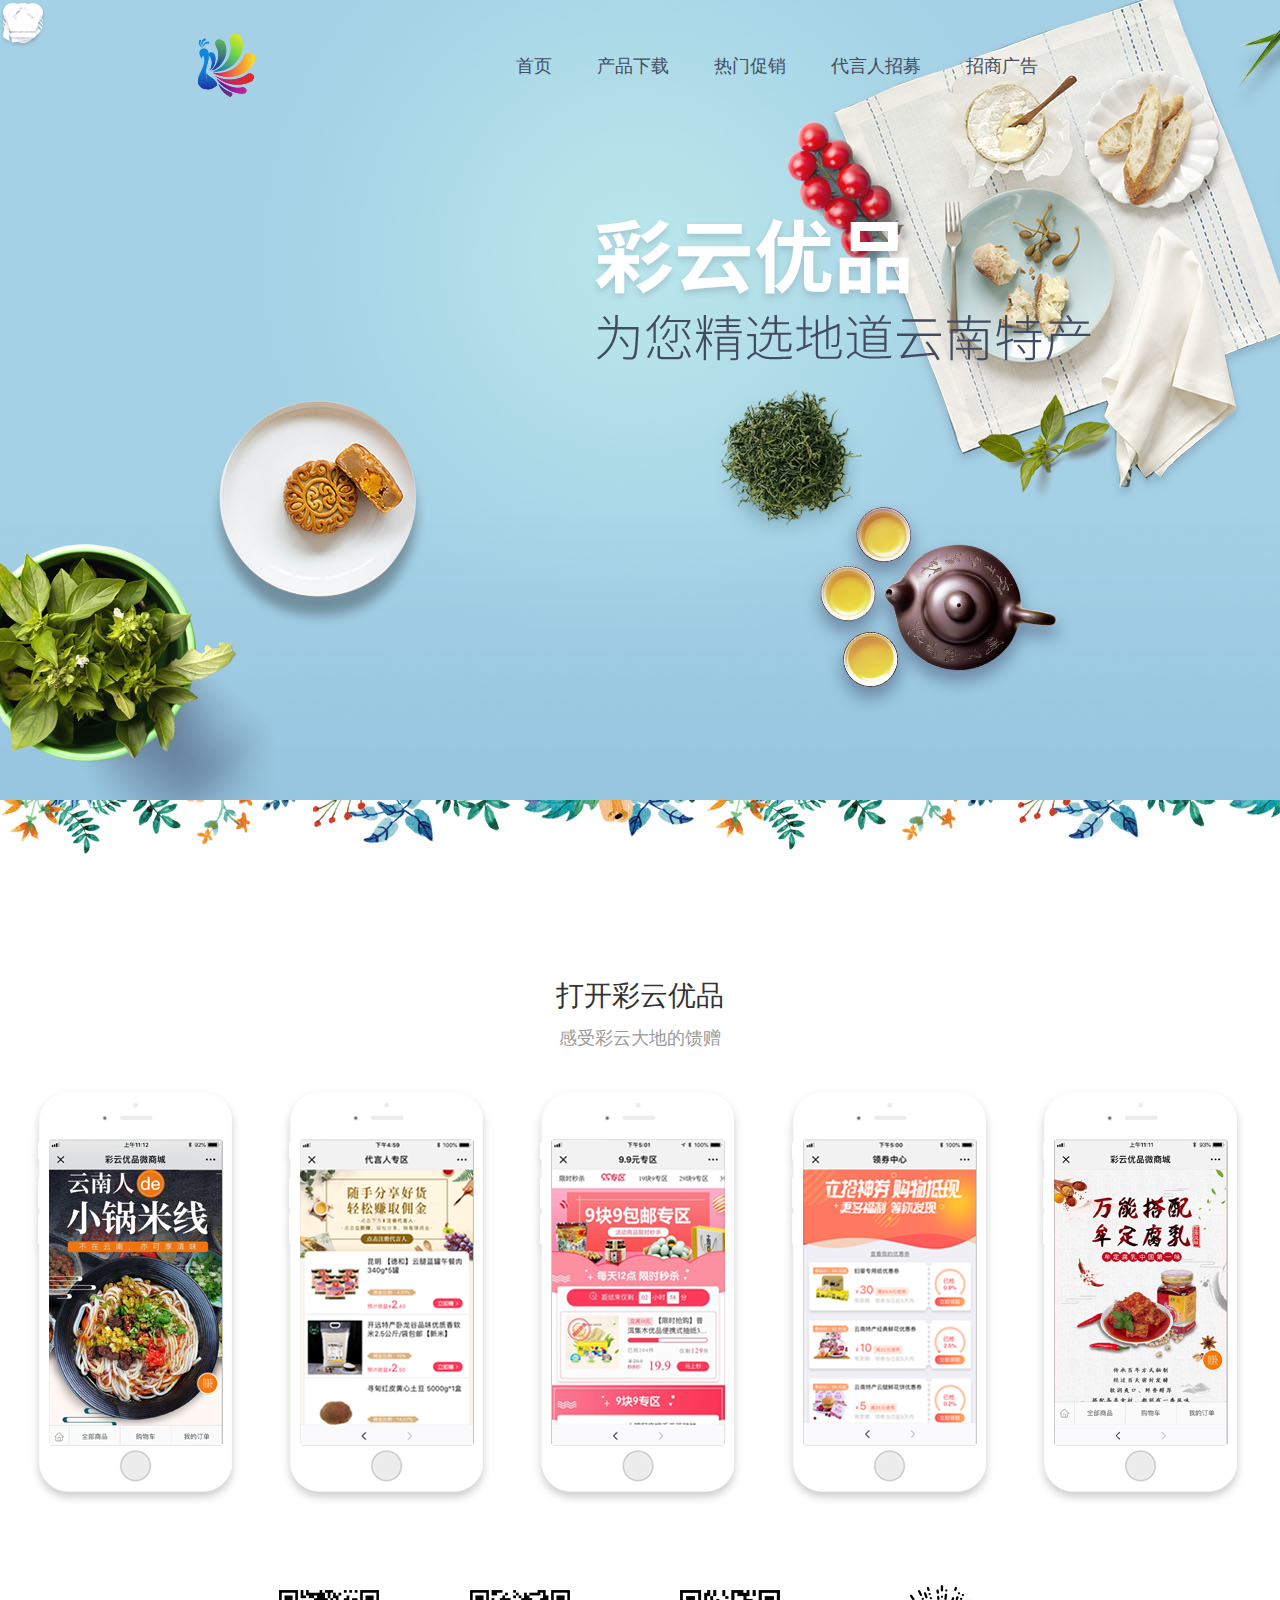
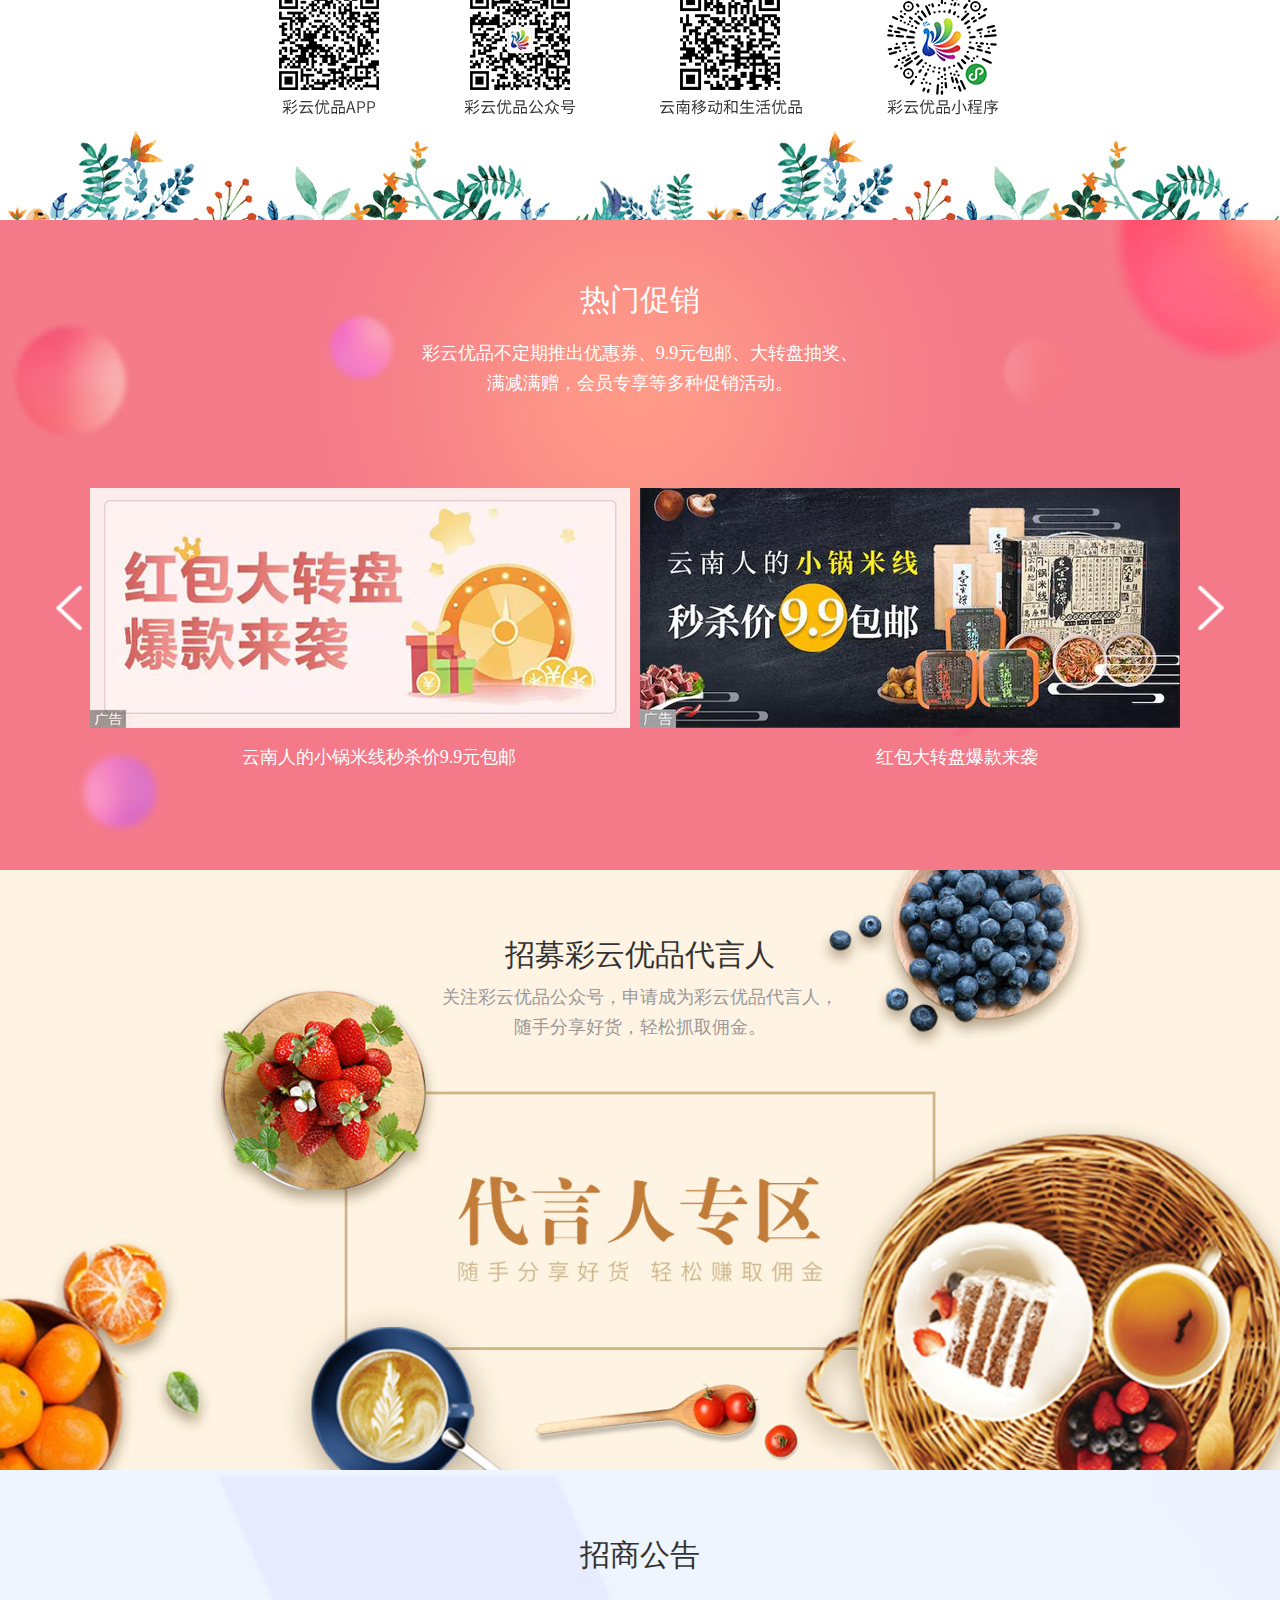
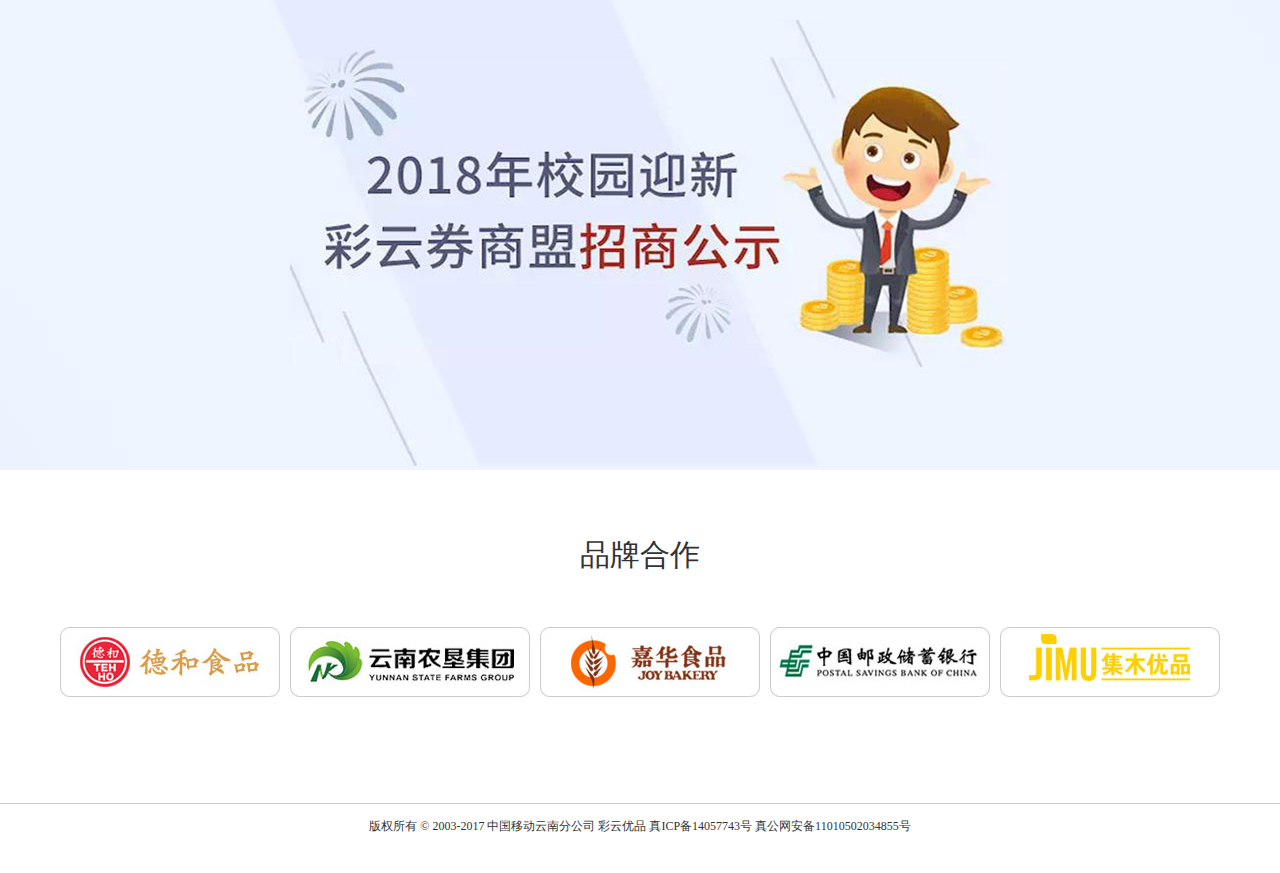
<file: 彩云优品/index.html>
<!DOCTYPE html>
<html lang="en">

<head>
    <meta charset="UTF-8">
    <meta http-equiv="X-UA-Compatible" content="IE=edge">
    <meta name="viewport" content="width=device-width, initial-scale=1.0 user-scalable=no">
    <title>Document</title>
    <!-- <link href="https://cdn.jsdelivr.net/npm/bootstrap@3.3.7/dist/css/bootstrap.min.css" rel="stylesheet"> -->
    <link rel="stylesheet" href="./css/index.css">
    <link rel="stylesheet" href="./css/swiper-3.4.2.min.css">
    <link rel="stylesheet" href="./css/normalize.css">
    <script src="./js/jquery.min.js"></script>
    <script src="./js/index.js"></script>
    <!-- <script src="./js/index.js"></script> -->
    <!-- HTML5 shim 和 Respond.js 是为了让 IE8 支持 HTML5 元素和媒体查询（media queries）功能 -->
    <!-- 警告：通过 file:// 协议（就是直接将 html 页面拖拽到浏览器中）访问页面时 Respond.js 不起作用 -->
    <!--[if lt IE 9]>
      <script src="https://cdn.jsdelivr.net/npm/html5shiv@3.7.3/dist/html5shiv.min.js"></script>
      <script src="https://cdn.jsdelivr.net/npm/respond.js@1.4.2/dest/respond.min.js"></script>
    <![endif]-->
</head>

<body>
    <div class="box">
        <div class="mb">
        </div>
        <!-- 头部 -->
        <div class="head">
            <div class="h-nav">
                <a href="#"><img src="./img/logo.png" alt=""></a>
                <a href="#">首页</a>
                <a href="#">产品下载</a>
                <a href="#">热门促销</a>
                <a href="#">代言人招募</a>
                <a href="#">招商广告</a>
            </div>
            <!-- 小屏显示 -->
            <div class="nav-xs">
                <div class="h-nav-2 clearfix">
                    <img class="fl" src="./img/logo.png" alt="">
                    <div class="fr ck">
                        <span></span>
                        <span></span>
                        <span></span>
                    </div>
                </div>
                <ul class="ns-item">
                    <li><a href="#">首页</a></li>
                    <li><a href="#">产品下载</a></li>
                    <li><a href="#">热门促销</a></li>
                    <li><a href="#">代言人招</a></li>
                    <li><a href="#">招商广告</a></li>
                </ul>
            </div>
            <img class="bg" src="./bg1.png" alt="">
            <ul class="clearfix bot">
                <li><img src="./img/01.png" alt=""><span>中国移动</span><br><span>产地严选</span></li>
                <li><img src="./img/02.png" alt=""><span>品类丰富</span><br><span>甄选好物</span></li>
                <li><img src="./img/03.png" alt=""><span>千万用户</span><br><span>爱心扶贫</span></li>
                <li><img src="./img/04.png" alt=""><span>会员活动</span><br><span>优惠领券</span></li>
            </ul>
            <!-- 小屏显示 -->
            <ul class="clearfix bot-2">
                <li><span>中国移动</span><br><span>产地严选</span></li>
                <li><span>品类丰富</span><br><span>甄选好物</span></li>
                <li><span>千万用户</span><br><span>爱心扶贫</span></li>
                <li><span>会员活动</span><br><span>优惠领券</span></li>
            </ul>
        </div>
        <!-- 打开彩云优品 -->
        <div class="open">
            <img class="head-2" src="./img/02-顶.jpg" alt="">
            <p>打开彩云优品</p>
            <p>感受彩云大地的馈赠 </p>
            <div class="phone clearfix">
                <img src="./img/Phone04.png" alt="">
                <img src="./img/Phone03.png" alt="">
                <img src="./img/Phone01.png" alt="">
                <img src="./img/Phone02.png" alt="">
                <img src="./img/Phone05.png" alt="">
            </div>
            <div class="code">
                <img src="./img/code01.png" alt="">
                <img src="./img/code02.png" alt="">
                <img src="./img/code03.png" alt="">
                <img src="./img/code04.png" alt="">
            </div>
            <!-- 小屏显示 -->
            <ul class="small">
                <li>彩云优品APP
                    <div><img src="./img/code01.jpg" alt=""></div>
                </li>
                <li>彩云优品公众号
                    <div><img src="./img/code02.jpg" alt=""></div>
                </li>
                <li>云南移动和生活优品
                    <div><img src="./img/code03.jpg" alt=""></div>
                </li>
                <li>彩云优品小程序
                    <div><img src="./img/code04.jpg" alt=""></div>
                </li>
            </ul>
            <img class="head-2" src="./img/02-底.jpg" alt="">
        </div>
        <!-- 热门促销 -->
        <div class="hot">
            <p class="p_1">热门促销</p>
            <p class="p_2">彩云优品不定期推出优惠券、9.9元包邮、大转盘抽奖、<br>满减满赠，会员专享等多种促销活动。</p>
            <div class="lb">
                <div class="swiper-container swiper">
                    <div class="swiper-wrapper">
                        <div class="swiper-slide"><img src="./img/banner01.png" alt=""></div>
                        <div class="swiper-slide"><img src="./img/banner02.png" alt=""></div>
                    </div>
                    <p><span>云南人的小锅米线秒杀价9.9元包邮</span><span>红包大转盘爆款来袭</span></p>
                </div>
                <div class="swiper-button-prev"></div>
                <div class="swiper-button-next"></div>
            </div>
            <div class="lb_2">
                <div class="swiper-container swiper-2">
                    <div class="swiper-wrapper">
                        <div class="swiper-slide"><img src="./img/banner01.png" alt=""></div>
                        <div class="swiper-slide"><img src="./img/banner02.png" alt=""></div>
                    </div>
                    <p><span>红包大转盘爆款来袭</span></p>
                </div>
                <div class="swiper-button-prev prev-2"></div>
                <div class="swiper-button-next next-2"></div>
            </div>
        </div>
        <!-- 招募代言人 -->
        <div class="dyr">
            <p>招募彩云优品代言人</p>
            <p>关注彩云优品公众号，申请成为彩云优品代言人，<br>随手分享好货，轻松抓取佣金。</p>
        </div>
        <div class="gg">
            <p>招商公告</p>
        </div>
        <div class="hz">
            <p>品牌合作</p>
            <div class="pp clearfix">
                <img src="./img/品牌01.jpg" alt="">
                <img src="./img/品牌02.jpg" alt="">
                <img src="./img/品牌03.jpg" alt="">
                <img src="./img/品牌04.jpg" alt="">
                <img src="./img/品牌05.jpg" alt="">
            </div>
            <div></div>
            <p>版权所有 © 2003-2017 中国移动云南分公司 彩云优品 真ICP备14057743号 真公网安备11010502034855号</p>
        </div>
    </div>
    <script src="https://cdn.jsdelivr.net/npm/jquery@1.12.4/dist/jquery.min.js"></script>
    <script src="https://cdn.jsdelivr.net/npm/bootstrap@3.3.7/dist/js/bootstrap.min.js"></script>
    <script src="./js/swiper-3.4.2.min.js"></script>
    <script>
        var mySwiper = new Swiper('.swiper', {
            direction: 'horizontal',
            autoplay: 5000,
            loop: true,
            slidesPerView: 2,
            // 如果需要前进后退按钮
            nextButton: '.swiper-button-next',
            prevButton: '.swiper-button-prev',
        })
        var mySwiper2 = new Swiper('.swiper-2', {
            direction: 'horizontal',
            autoplay: 5000,
            loop: true,
            slidesPerView: 1,
            // 如果需要前进后退按钮
            nextButton: '.swiper-button-next',
            prevButton: '.swiper-button-prev',
        })
    </script>
</body>

</html>
</file>
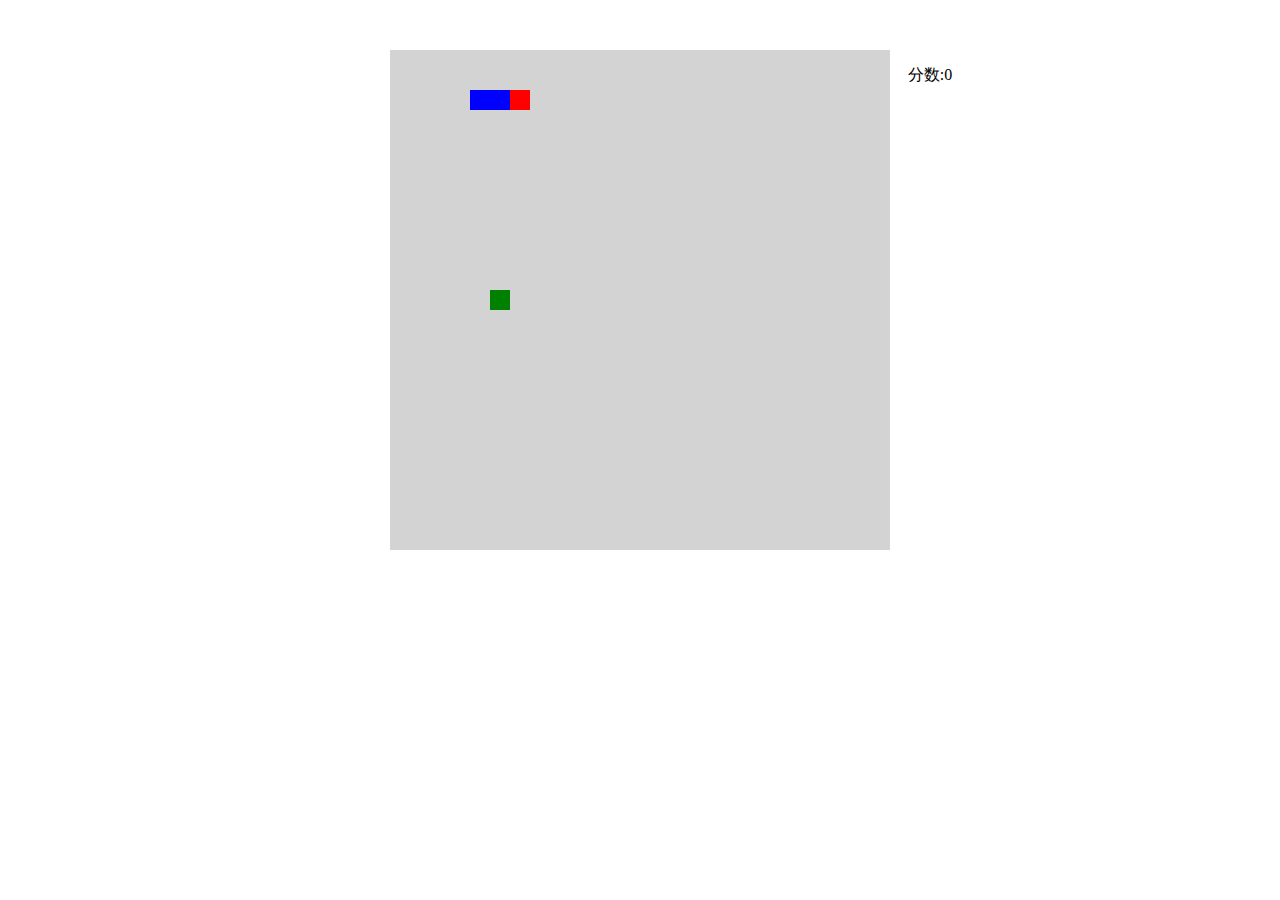
<file: 贪吃蛇/index.html>
<!DOCTYPE html>
<html lang="en">

<head>
    <meta charset="UTF-8">
    <meta name="viewport" content="width=device-width, initial-scale=1.0">
    <title>Document</title>
    <link rel="stylesheet" href="./css/index.css">
</head>

<body>
    <div class="map">
        <div class="counters">分数:0</div>
    </div>
</body>
<script src="./js/tools.js"></script>
<script src="./js/food.js"></script>
<script src="./js/snake.js"></script>
<script src="./js/game.js"></script>
<script src="./js/main.js"></script>

</html>
</file>
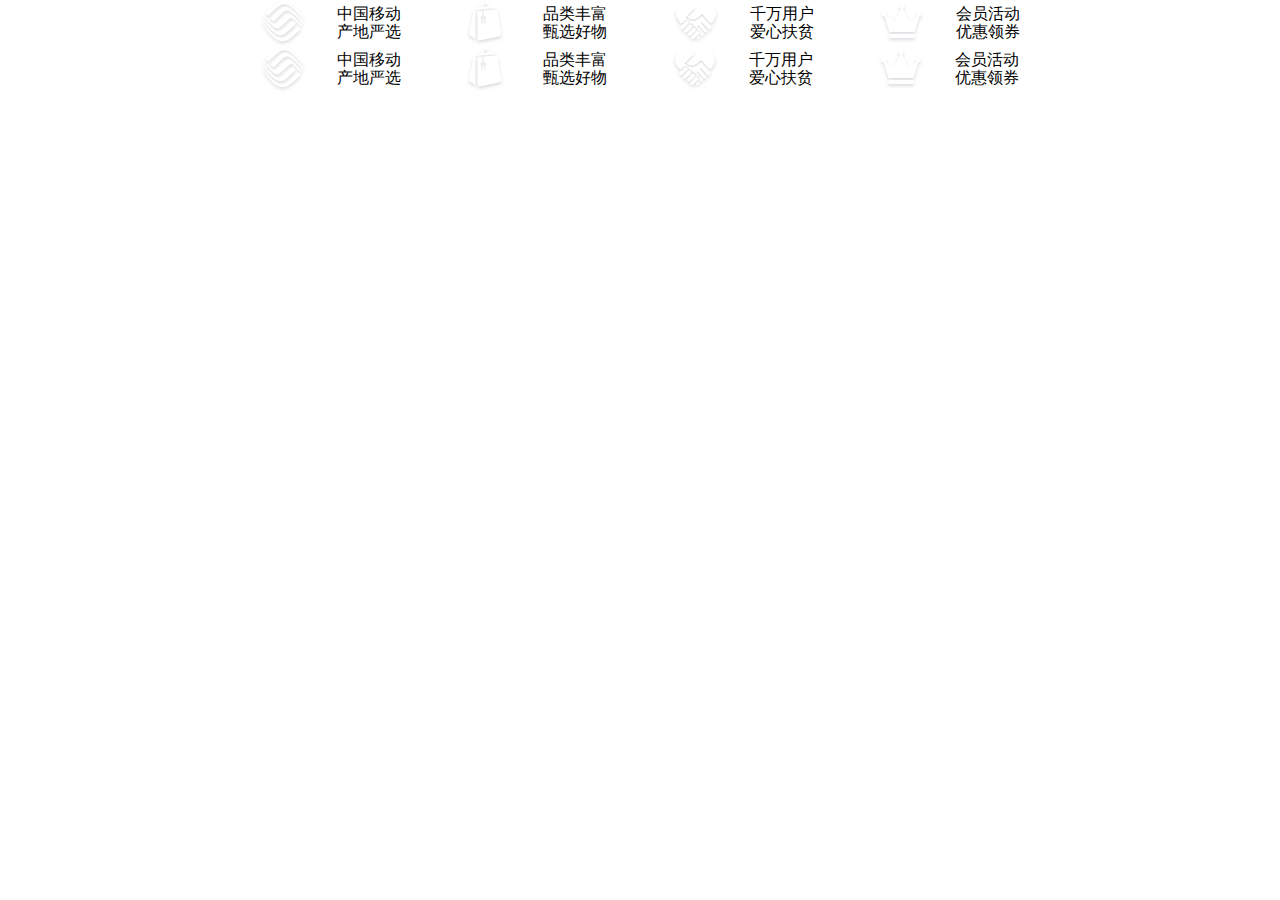
<file: 彩云优品/index1.htm>
<!DOCTYPE html>
<html lang="en">

<head>
    <meta charset="UTF-8">
    <meta name="viewport" content="width=device-width, initial-scale=1.0 user-scalable=no">
    <title>Document</title>
    <link rel="stylesheet" href="./css/index1.css">
    <link rel="stylesheet" href="./css/normalize.css">
</head>

<body>
    <ul class="bot">
        <li><img src="./img/01.png" alt=""><span>中国移动<br>产地严选</span></li>
        <li><img src="./img/02.png" alt=""><span>品类丰富<br>甄选好物</span></li>
        <li><img src="./img/03.png" alt=""><span>千万用户<br>爱心扶贫</span></li>
        <li><img src="./img/04.png" alt=""><span>会员活动<br>优惠领券</span></li>
    </ul>

    <ul class="bot_2">
        <li><img src="./img/01.png" alt=""><span>中国移动<br>产地严选</span></li>
        <li><img src="./img/02.png" alt=""><span>品类丰富<br>甄选好物</span></li>
        <li><img src="./img/03.png" alt=""><span>千万用户<br>爱心扶贫</span></li>
        <li><img src="./img/04.png" alt=""><span>会员活动<br>优惠领券</span></li>
    </ul>
</body>

</html>
</file>
<file: 彩云优品/css/index.css>
* {
    margin: 0;
    padding: 0;
}

li {
    list-style: none;
}

a {
    text-decoration: none;
}

a:hover {
    text-decoration: none;
}

.clearfix::after {
    content: "";
    display: block;
    clear: both;
}

.clearfix {
    zoom: 1;
}

.fl {
    float: left;
}

.fr {
    float: right;
}

.box {
    position: relative;
}

.mb {
    display: none;
    position: absolute;
    left: 0;
    top: 1.3rem;
    z-index: 3;
    width: 7.2rem;
    height: 41.3rem;
    background: rgba(0, 0, 0, .5);
}


/* 头部 */

.head {
    overflow: hidden;
    height: 800px;
    background: url(../bg1.jpg);
    background-size: cover;
    background-position: center;
}

.head .nav-xs {
    display: none;
}

.head .h-nav {
    width: 885px;
    margin: 34px auto 0;
}

.head .bg {
    display: block;
    margin-left: 590px;
    margin-top: 115px;
}

.head .h-nav a {
    margin-right: 41px;
    font-size: 18px;
    color: #434c5f;
}

.head .h-nav a:nth-child(1) {
    margin-right: 256px;
    vertical-align: middle;
}

.head .nav-xs {
    display: none;
    position: relative;
}

.head .bot {
    width: 767px;
    margin: 613px auto 0;
}

.head .bot li {
    /* position: relative; */
    float: left;
    margin-right: 65px;
    font-size: 18px;
    color: #434c5f;
    text-align: right;
}

.head .bot li:nth-child(4) {
    margin-right: 0;
}

.head .bot li img {
    position: absolute;
    left: 0;
    top: 2px;
}

.head .bot li span {
    margin-left: 71px;
}


/* 打开彩云优品 */

.open {
    overflow: hidden;
}

.open .head-2 {
    display: block;
    margin: 0 auto;
}

.open p:nth-child(2) {
    margin-top: 80px;
    font-size: 28px;
    color: #333;
    text-align: center;
}

.open p:nth-child(3) {
    margin-top: 16px;
    font-size: 18px;
    color: #999;
    text-align: center;
}

.open .phone {
    width: 1220px;
    margin: 40px auto 0;
}

.open .phone img {
    margin-right: 37px;
}

.open .phone img:nth-child(5) {
    margin-right: 0;
}

.open .code {
    width: 722px;
    margin: 76px auto 0;
}

.open .code img {
    margin-right: 81px;
}

.open .code img:nth-child(4) {
    margin-right: 0px;
}

.open .small {
    display: none;
}


/* 热门促销 */

.hot {
    overflow: hidden;
    height: 650px;
    background: url(../img/彩云优品2_03.jpg) center;
}

.hot p:nth-child(1) {
    margin-top: 42px;
    color: #fff;
    font-size: 30px;
    line-height: 76px;
    text-align: center;
}

.hot p:nth-child(2) {
    color: #fff;
    font-size: 18px;
    line-height: 30px;
    margin-bottom: 90px;
    text-align: center;
}

.hot .lb {
    position: relative;
    width: 1170px;
    margin: 0 auto;
}

.swiper {
    width: 1100px;
    margin: 0 auto;
}

.swiper p {
    font-size: 16px;
    line-height: 50px!important;
    color: #fff;
}

.swiper p span:nth-child(1) {
    margin-right: 360px;
}

.hot .swiper-button-prev {
    position: absolute;
    top: 120px;
    left: 0;
    background: url(../img/prev.png);
    background-size: 27px 44px;
}

.prev-2,
.next-2 {
    display: none;
}

.hot .swiper-button-next {
    position: absolute;
    top: 120px;
    right: 0;
    background: url(../img/next.png);
    background-size: 27px 44px;
}


/* 代言人 */

.dyr {
    overflow: hidden;
    height: 600px;
    background: url(../img/彩云优品2_04.jpg) no-repeat center;
    background-size: cover;
}

.dyr p:nth-child(1) {
    margin-top: 68px;
    margin-bottom: 10px;
    font-size: 30px;
    color: #333;
    text-align: center;
}

.dyr p:nth-child(2) {
    font-size: 18px;
    line-height: 30px;
    color: #999;
    text-align: center;
}


/* 招商公告 */

.gg {
    overflow: hidden;
    height: 600px;
    background: url(../img/彩云优品2_05.jpg) center;
    background-size: cover;
}

.gg p {
    margin-top: 68px;
    font-size: 30px;
    color: #333;
    text-align: center;
}

.hz {
    overflow: hidden;
}

.hz p:nth-child(1) {
    margin-top: 68px;
    color: #333;
    font-size: 30px;
    text-align: center;
}

.hz .pp {
    width: 1170px;
    margin: 55px auto 0;
    text-align: center;
}

.hz .pp img {
    margin-right: 6px;
}

.hz .pp img:nth-child(5) {
    margin-right: 0;
}

.hz div:nth-child(3) {
    margin-top: 100px;
    height: 1px;
    border-bottom: 1px solid #ccc;
}

.hz p:nth-child(4) {
    padding-bottom: 40px;
    margin-top: 16px;
    font-size: 12px;
    color: #333;
    text-align: center;
}

@media screen and (max-width:1199px) {
    html {
        font-size: calc(100vw/7.2);
    }
    /* 第一块 */
    .head {
        height: 8rem;
    }
    .head .h-nav {
        display: none;
    }
    .head .nav-xs {
        position: relative;
        box-sizing: border-box;
        display: block;
        width: 7.2rem;
    }
    .head .nav-xs .h-nav-2 .fl {
        width: 0.6rem;
        height: 0.7rem;
        margin: 0.28rem 0 0 0.4rem;
    }
    .head .nav-xs .h-nav-2 .fr {
        margin: 0.4rem 0.4rem 0 0;
        width: 0.6rem;
        height: 0.5rem;
    }
    .head .nav-xs .h-nav-2 .fr span {
        float: left;
        width: 0.6rem;
        height: 0.08rem;
        background-color: #fff;
        margin-bottom: 0.13rem;
    }
    .head .nav-xs .h-nav-2 .fr span:nth-child(3) {
        margin-bottom: 0;
    }
    .head .nav-xs .ns-item {
        box-sizing: border-box;
        position: absolute;
        left: 0;
        width: 7.2rem;
        top: 1.3rem;
        z-index: 5;
        background-color: #eee;
    }
    .head .nav-xs .ns-item li {
        height: 1.2rem;
        border-bottom: 1px solid #ccc;
        font-size: 24px;
        text-align: center;
        line-height: 1.2rem;
    }
    .head .nav-xs .ns-item li a {
        color: #434c5f;
    }
    .head .bg {
        width: 5rem;
        height: 1.44rem;
        margin-top: 1.15rem;
        margin-left: 0.4rem;
    }
    .head .bot {
        display: none;
    }
    .head .bot-2 {
        position: absolute;
        box-sizing: border-box;
        top: 6.46rem;
        left: 0.4rem;
    }
    .head .bot-2 li {
        width: 1rem;
        float: left;
        margin-right: 0.8rem;
        font-size: 0.24rem;
        color: #434c5f;
        text-align: center;
    }
    .head .bot-2 li:nth-child(4) {
        margin-right: 0;
    }
    .head .bot-2 li::before {
        content: "";
        display: block;
        width: 0.46rem;
        height: 0.46rem;
        margin: 0 auto 0.25rem;
        background: url(../img/01.png);
        background-size: cover;
    }
    .head .bot-2 li:nth-child(2)::before {
        width: 0.38rem;
        height: 0.46rem;
        background: url(../img/02.png);
        background-size: cover;
    }
    .head .bot-2 li:nth-child(3)::before {
        width: 0.46rem;
        height: 0.41rem;
        background: url(../img/03.png);
        background-size: cover;
    }
    .head .bot-2 li:nth-child(4)::before {
        width: 0.46rem;
        height: 0.4rem;
        background: url(../img/04.png);
        background-size: cover;
    }
    /* 第二块 */
    .open {
        height: 11.24rem;
    }
    .open .head-2 {
        width: 14rem;
        margin-left: -3.2rem;
    }
    .open p {
        line-height: 1;
    }
    .open p:nth-child(2) {
        margin-top: -0.4rem;
    }
    .open .phone {
        width: 66rem;
        margin: 0.3rem 0 0 0.15rem;
    }
    .open .phone img {
        float: left;
        width: 2.1rem;
        margin-right: 0.3rem;
    }
    .open .phone img:nth-child(4) {
        margin-right: 0;
    }
    .open .phone img:nth-child(1),
    .open .phone img:nth-child(5) {
        display: none;
    }
    .open .code {
        display: none;
    }
    .open .small {
        display: block;
        width: 5.6rem;
        height: 3.2rem;
        margin: 0.76rem auto 0;
    }
    .open .small li {
        position: relative;
        width: 2.4rem;
        height: 0.8rem;
        color: #333;
        font-size: 0.2rem;
        line-height: 0.8rem;
        text-align: center;
    }
    .open .small li div {
        position: absolute;
        left: 2.39rem;
        top: 0;
        background-color: #96c6e0;
        width: 3.2rem;
        height: 3.2rem;
    }
    .open .small li div img {
        width: 2.4rem;
    }
    .open .small li:nth-child(2) div {
        top: -0.8rem;
    }
    .open .small li:nth-child(3) div {
        top: -1.6rem;
    }
    .open .small li:nth-child(4) div {
        top: -2.4rem;
    }
    .open .small li img {
        margin-top: 0.4rem;
    }
    .open .small li div {
        display: none;
    }
    .open .small li:nth-child(1) div {
        display: block;
    }
    .open .small li:hover div {
        display: block;
    }
    /* 第三块 */
    .box .hot {
        height: 6.5rem;
        overflow: hidden;
    }
    .box .hot .p_1 {
        margin-top: 0.62rem;
        font-size: 0.36rem;
        line-height: 1;
    }
    .box .hot .p_2 {
        margin-top: 0.15rem;
        margin-bottom: 0;
        font-size: 0.24rem;
        line-height: 0.34rem;
    }
    .box .hot .lb {
        display: none;
    }
    .box .hot .lb_2 {
        position: relative;
        margin: 0.95rem auto 0;
        width: 6.4rem;
        height: 2.4rem;
    }
    .box .hot .lb_2 .swiper-2 {
        width: 5.4rem;
    }
    .box .hot .lb_2 .swiper-2 p {
        margin-top: -0.2rem;
        font-size: 0.2rem;
        line-height: 1;
    }
    .box .hot .lb_2 .swiper-2 .swiper-wrapper img {
        width: 5.4rem;
    }
    .prev-2,
    .next-2 {
        display: block;
    }
    .box .hot .lb_2 .prev-2 {
        position: absolute;
        top: 1.4rem;
        width: 0.21rem;
        height: 0.4rem;
        background: url(../img/prev.png) no-repeat;
        background-size: 0.21rem 0.40rem;
    }
    .box .hot .lb_2 .next-2 {
        position: absolute;
        top: 1.4rem;
        width: 0.21rem;
        height: 0.4rem;
        background: url(../img/next.png) no-repeat;
        background-size: 0.21rem 0.40rem;
    }
    /* 第四块 */
    .box .dyr {
        height: 6.5rem;
    }
    .box .dyr p:nth-child(1) {
        margin-top: 0.63rem;
        margin-bottom: 0.15rem;
        font-size: 0.36rem;
    }
    .box .dyr p:nth-child(2) {
        line-height: 0.32rem;
        font-size: 0.2rem;
    }
    /* 第五块 */
    .box .gg {
        height: 6rem;
    }
    .box .gg p {
        margin-top: 0.63rem;
        font-size: 0.3rem;
    }
    /* 第六块 */
    .box .hz {
        width: 7.2rem;
        height: 4.35rem;
    }
    .box .hz p:nth-child(1) {
        margin-top: 0.63rem;
        font-size: 0.36rem;
    }
    .box .hz .pp {
        margin-top: 0.63rem;
        margin-bottom: 1rem;
    }
    .box .hz .pp img {
        float: left;
        width: 2.2rem;
        margin-right: 0.1rem;
    }
    .box .hz .pp img:nth-child(2) {
        margin-left: 0.1rem;
        width: 2.4rem;
    }
    .box .hz .pp img:nth-child(4) {
        margin-right: 0;
    }
    .box .hz .pp img:nth-child(1),
    .box .hz .pp img:nth-child(5) {
        display: none;
    }
    .box .hz div:nth-child(3) {
        height: 0.01rem;
        margin-top: 0;
        border-bottom: 0.01rem solid #ccc;
    }
    .box .hz p:nth-child(4) {
        margin-top: 0.12rem;
        font-size: 0.2rem;
        padding-bottom: 0.15rem;
    }
}
</file>
<file: 贪吃蛇/css/index.css>
* {
    margin: 0;
    padding: 0;
}

.map {
    position: relative;
    width: 500px;
    height: 500px;
    background-color: lightgray;
    margin: 50px auto;
}

.counters {
    position: absolute;
    top: 0;
    left: 100%;
    display: inline-block;
    width: 80px;
    height: 50px;
    background-color: #fff;
    text-align: center;
    line-height: 50px;
}
</file>
<file: 彩云优品/css/index1.css>
* {
    margin: 0;
    padding: 0;
}

li {
    list-style: none;
}

.bot {
    display: flex;
    width: 760px;
    margin: 0 auto;
    justify-content: space-between;
}

.bot li {
    display: flex;
    width: 141px;
    align-items: center;
    justify-content: space-between;
}

.bot_2 {
    display: grid;
    width: 760px;
    margin: 0 auto;
    grid-template-columns: repeat(4, 141px);
    grid-column-gap: 65px;
}

.bot_2 li {
    display: grid;
    margin: 0 auto;
    grid-template-columns: 46px 64px;
    grid-column-gap: 31px;
    align-items: center
}

.bot_2 li:nth-child(2) {
    grid-template-columns: 38px 64px;
    grid-column-gap: 39px;
}
</file>
